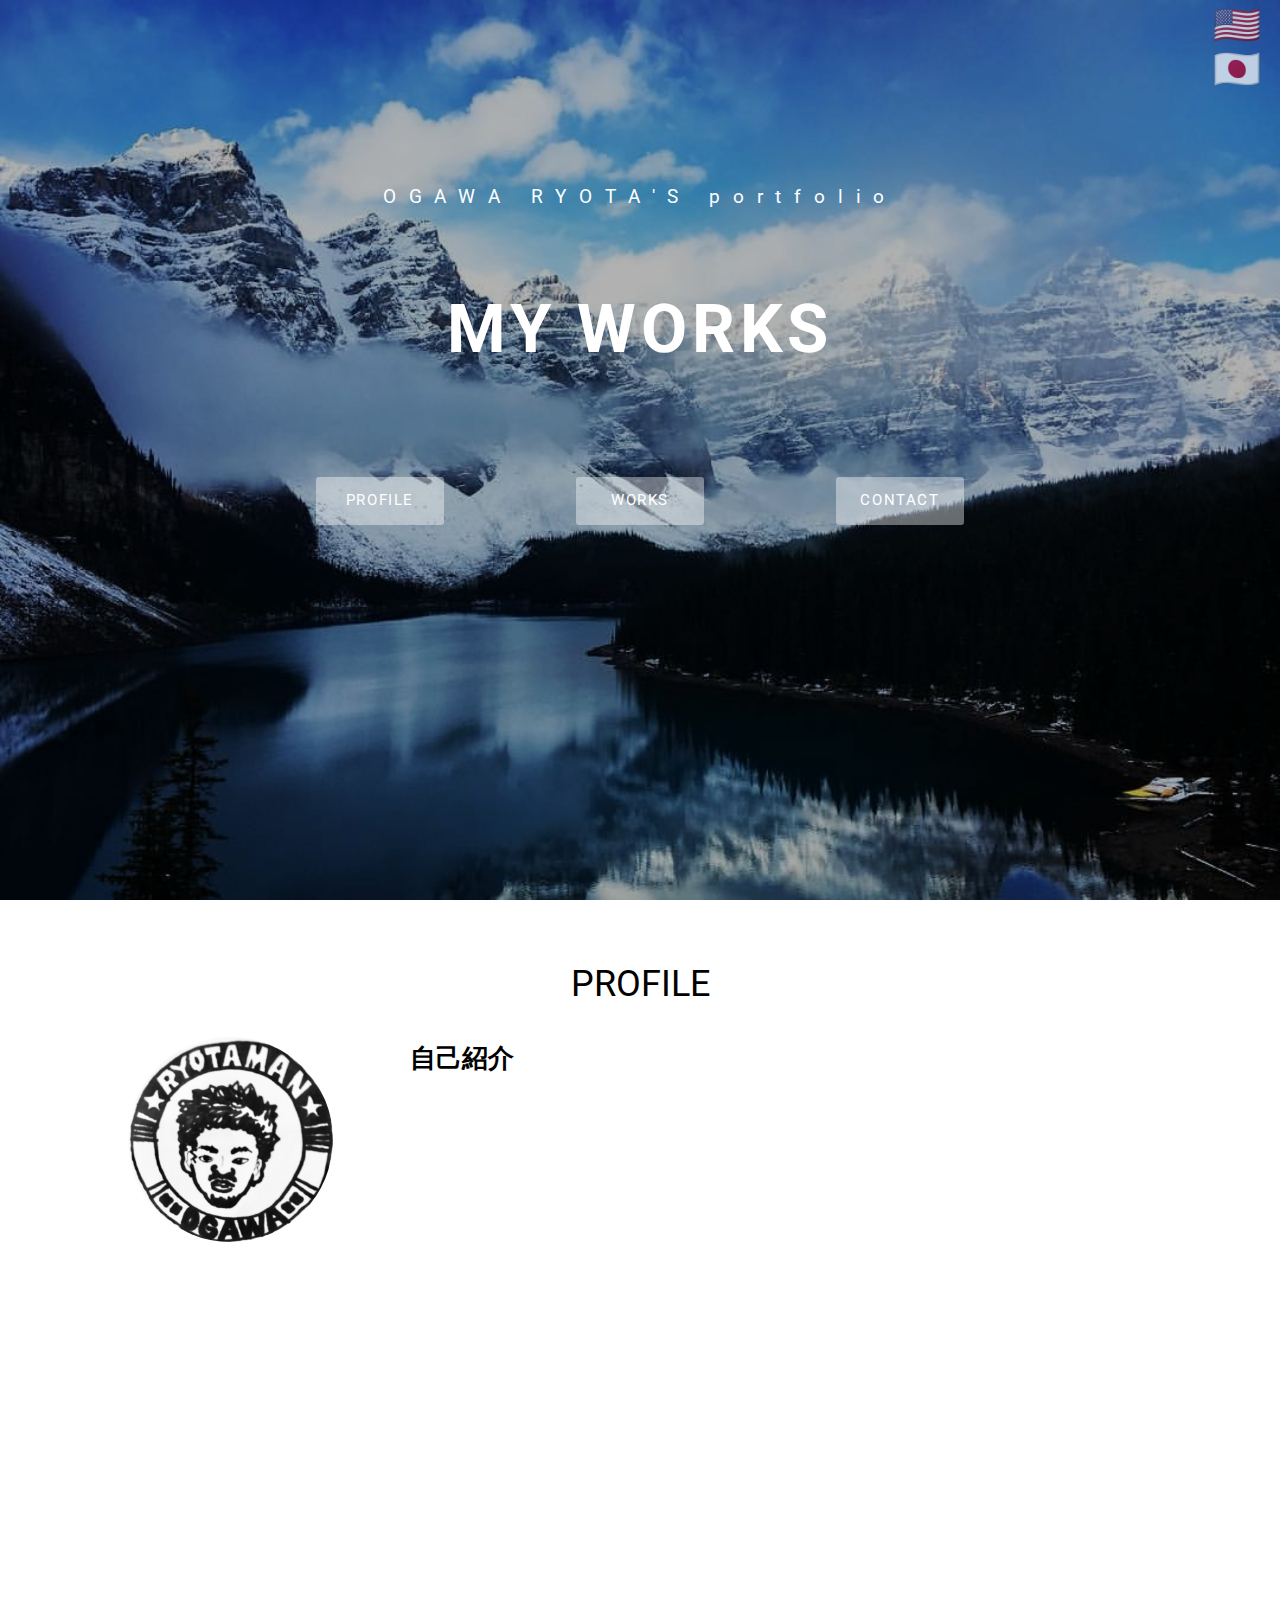
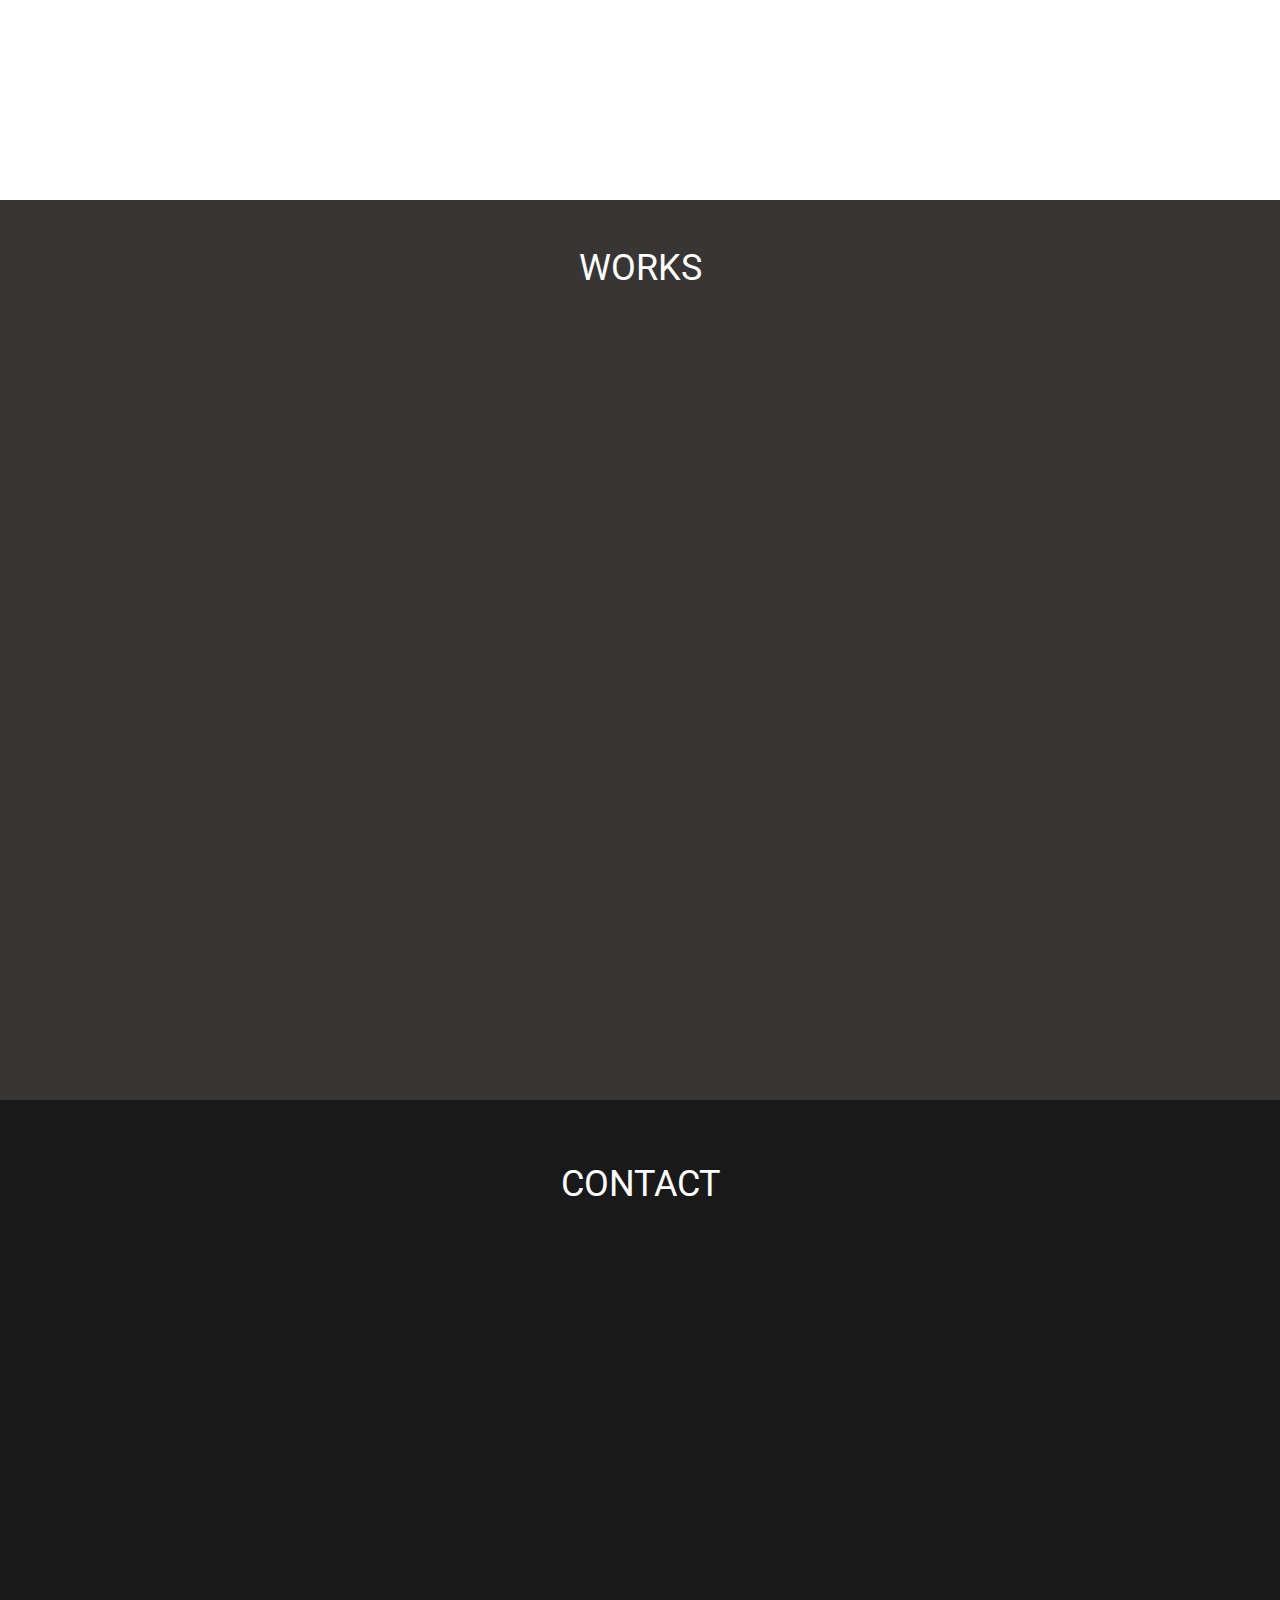
<file: index.html>
<!DOCTYPE html>
<html>
<head>
  <meta charset="UTF-8">
  <title>PortFolio</title>
  <link rel="stylesheet" href="https://use.fontawesome.com/releases/v5.6.3/css/all.css" integrity="sha384-UHRtZLI+pbxtHCWp1t77Bi1L4ZtiqrqD80Kn4Z8NTSRyMA2Fd33n5dQ8lWUE00s/" crossorigin="anonymous">
  <link href="https://fonts.googleapis.com/css?family=Roboto" rel="stylesheet">
  <link rel="stylesheet" href="normalize.css">
  <link rel="stylesheet" href="style.css">
  <meta name="viewport" content="width=device-width,initial-scale=1.0">
  <script type="text/javascript" src="portfolio.js"></script>
</head>
<body>
  <header class="header">
    <div class="langbtn">
      <a id="language" href="english.html">🇺🇸</a><br><a id="languageja" href="index.html">🇯🇵</a>
    </div>
    <div class="headercontent">
      <p class="pf-title">OGAWA RYOTA'S portfolio</p>
      <h1 class="site-title">MY WORKS</h1>
      <div class="buttons">
      <a class="button" href="#profile"><i class="far fa-user"></i>  PROFILE</a>
      <a class="button" href="#works"><i class="fas fa-desktop"></i>WORKS</a>
      <a class="button button-orange" href="#contact"><i class="far fa-envelope"></i>CONTACT</a>
      </div>
    </div>
  </header>

  <section class="profile" id="profile">
    <div class="secondtitle">
      <i class="far fa-user"></i>PROFILE
    </div>
    <div class="profilecontent">
      <div class="profileicon"></div>
      <div class="introduce">
        <h2 class="selfintroduce">自己紹介</h2>
              <div class="sentence js-animation">
              小川僚太と申します。<br><br>

          経歴：大阪府出身<br>
               2009年に大阪経済大学卒業。<br>
               6年1ヶ月間 京都中央信用金庫で勤務。<br>
               <br>
               御嶽山の噴火を期に、後悔のない人生の為に退職。<br>
               <br>
               カナダへのワーキングホリデーを行う。<br>
               日本人がいないレストランで皿洗いからシェフへとなる。<br>
               <br>
               帰国後は岐阜県の雪山で、パークディガーとして勤務。今の妻と出会う。<br>
               <br>
               愛知県で内装施工会社で勤務。<br>
               設計希望したが、営業に配属となった為に1年間の勤務の後、退職。<br><br>
               今までの経験と興味のあるPC業務で手に職が欲しいことよりプログラミングに興味を持つ。<br><br>
               過去に独学で挫折した経験もあり、友人に技術者もいなかったため、学校での学習を決意。<br><br>
               現在、TECH::EXPERTにてRuby on Rails中心にフルスタックエンジニアとなるべく学習中。<br>
        </div>
      </div>
      </div>
  </section>

  <section class="works" id="works">
      <div class="thiedtitle"><i class="fas fa-desktop"></i>WORKS</div>
  <div class="works-wrapper  js-animation">
    <div class="work-box">
      <img class="work-image" src="images/protfolio.png" alt="制作事例">
      <div class="work-description">
        MY WORKS<br>( HTML,CSS )<br><br><br>
        <a href="https://ryotaman213.github.io/" class="button button-ghost">WEB SITE</a>
      </div>
    </div>

    <div class="work-box">
      <img class="work-image" src="images/chat-space.png" alt="制作事例">
      <div class="work-description">
        chat-space<br>( Rails )<br><br><br>
        <a href="http://52.192.212.45/" class="button button-ghost">WEB SITE</a>
      </div>
    </div>

    <div class="work-box">
      <img class="work-image" src="images/repdiary.png" alt="制作事例">
      <div class="work-description">
        Rep Diary<br>( Rails )<br><br><font color="red">Coming Soon</font><br>
        <a href="https://github.com/Ryotaman213/repdialy" class="button button-ghost">READ MORE</a>
      </div>
    </div>

    <div class="work-box">
      <img class="work-image" src="images/trickgames.png" alt="制作事例">
      <div class="work-description">
        Trick Games<br>( SWIFT )<br><br><font color="red">Coming Soon</font><br>
        <a href="https://github.com/Ryotaman213/TrickGames" class="button button-ghost">READ MORE</a>
      </div>
    </div>
  </div>
  </section>

  <section class="contact" id="contact">
    <div class="contacttitle">
      <i class="far fa-envelope"></i>CONTACT
    </div>
    <div class="contacticon">
      <div class="iconbox js-animation">
        <a href="https://twitter.com/zzaE3lukiBGkkAC"><i class="fab fa-twitter-square"></i></a>
      </div>
      <div class="iconbox js-animation">
        <a href="https://www.instagram.com/ryotaman213/?hl=ja"><i class="fab fa-instagram"></i></a>
      </div>
      <div class="iconbox js-animation">
        <a href="mailto:ryotafreeman@gmail.com"><i class="far fa-envelope"></i></a>
      </div>
      <div class="iconbox js-animation">
        <a href="https://github.com/Ryotaman213"><i class="fab fa-github"></i></a>
      </div>
    </div>
  </section>

</body>
</html>
</file>
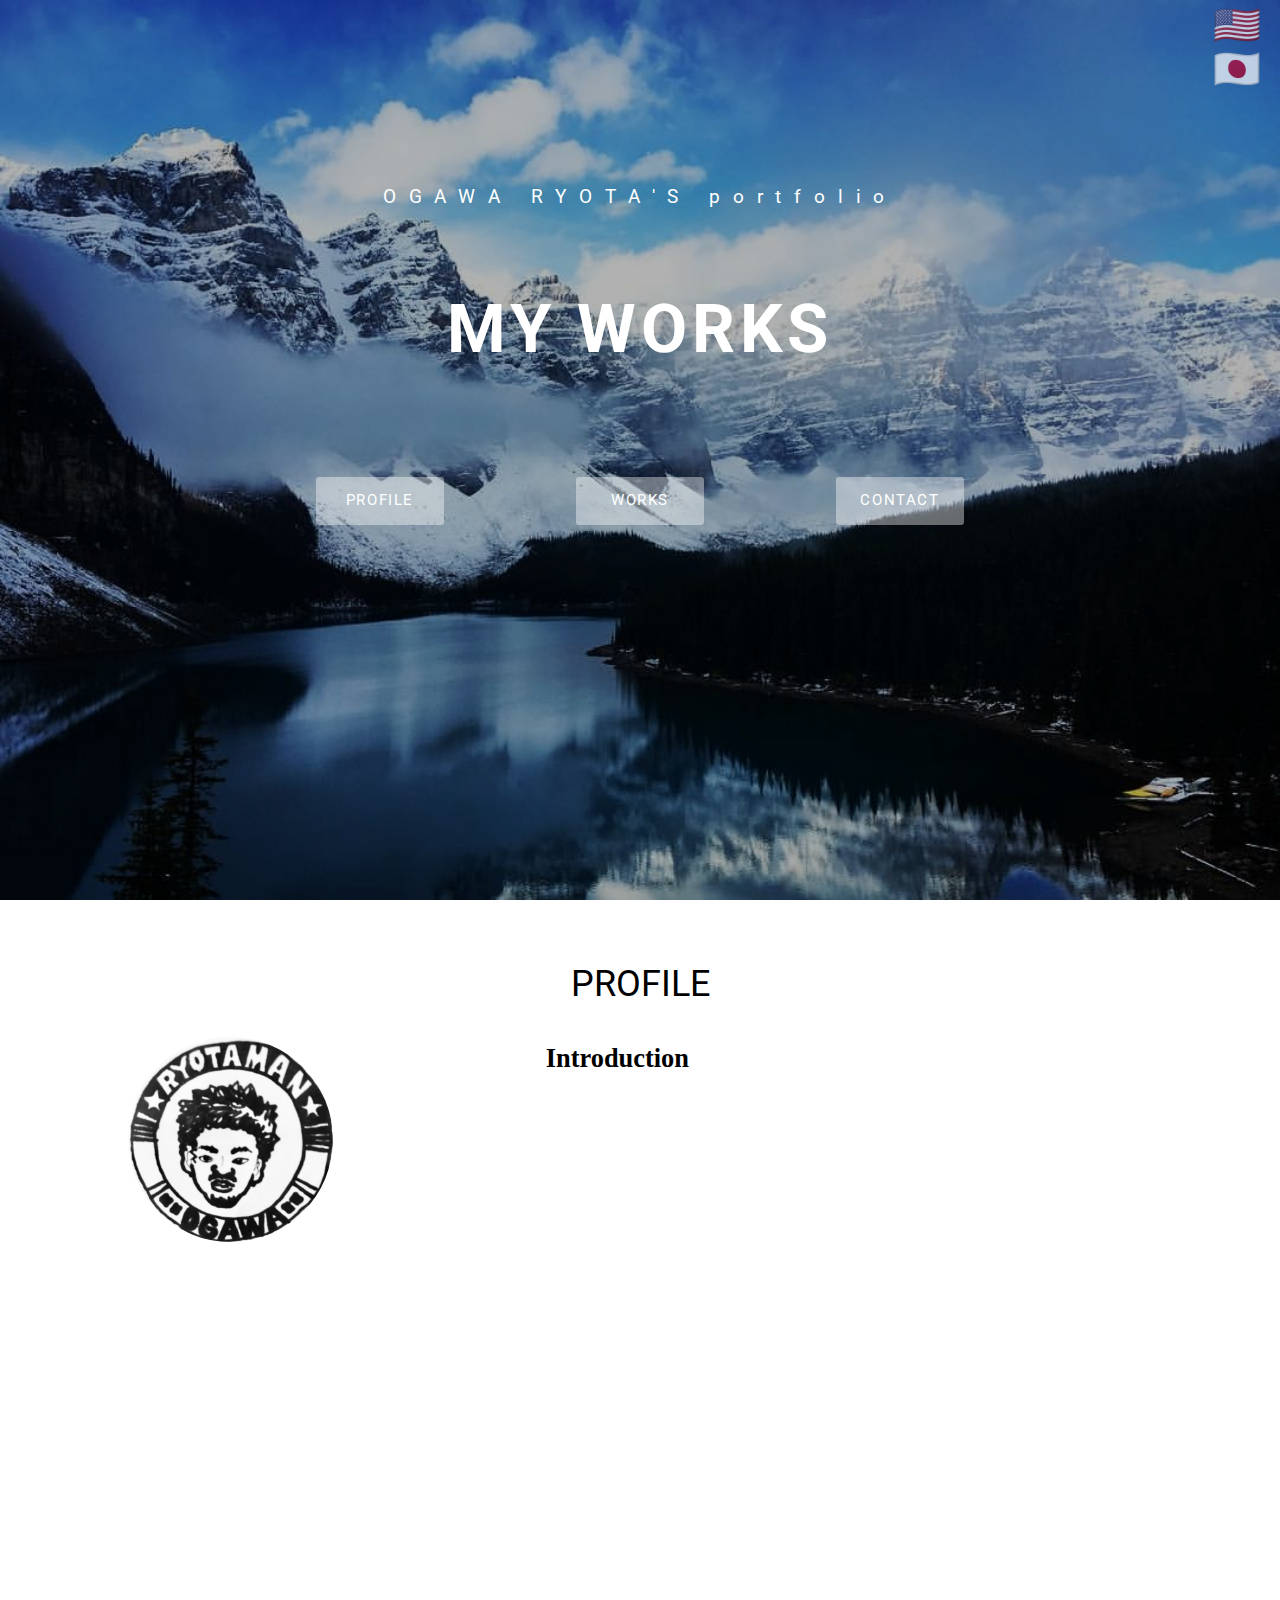
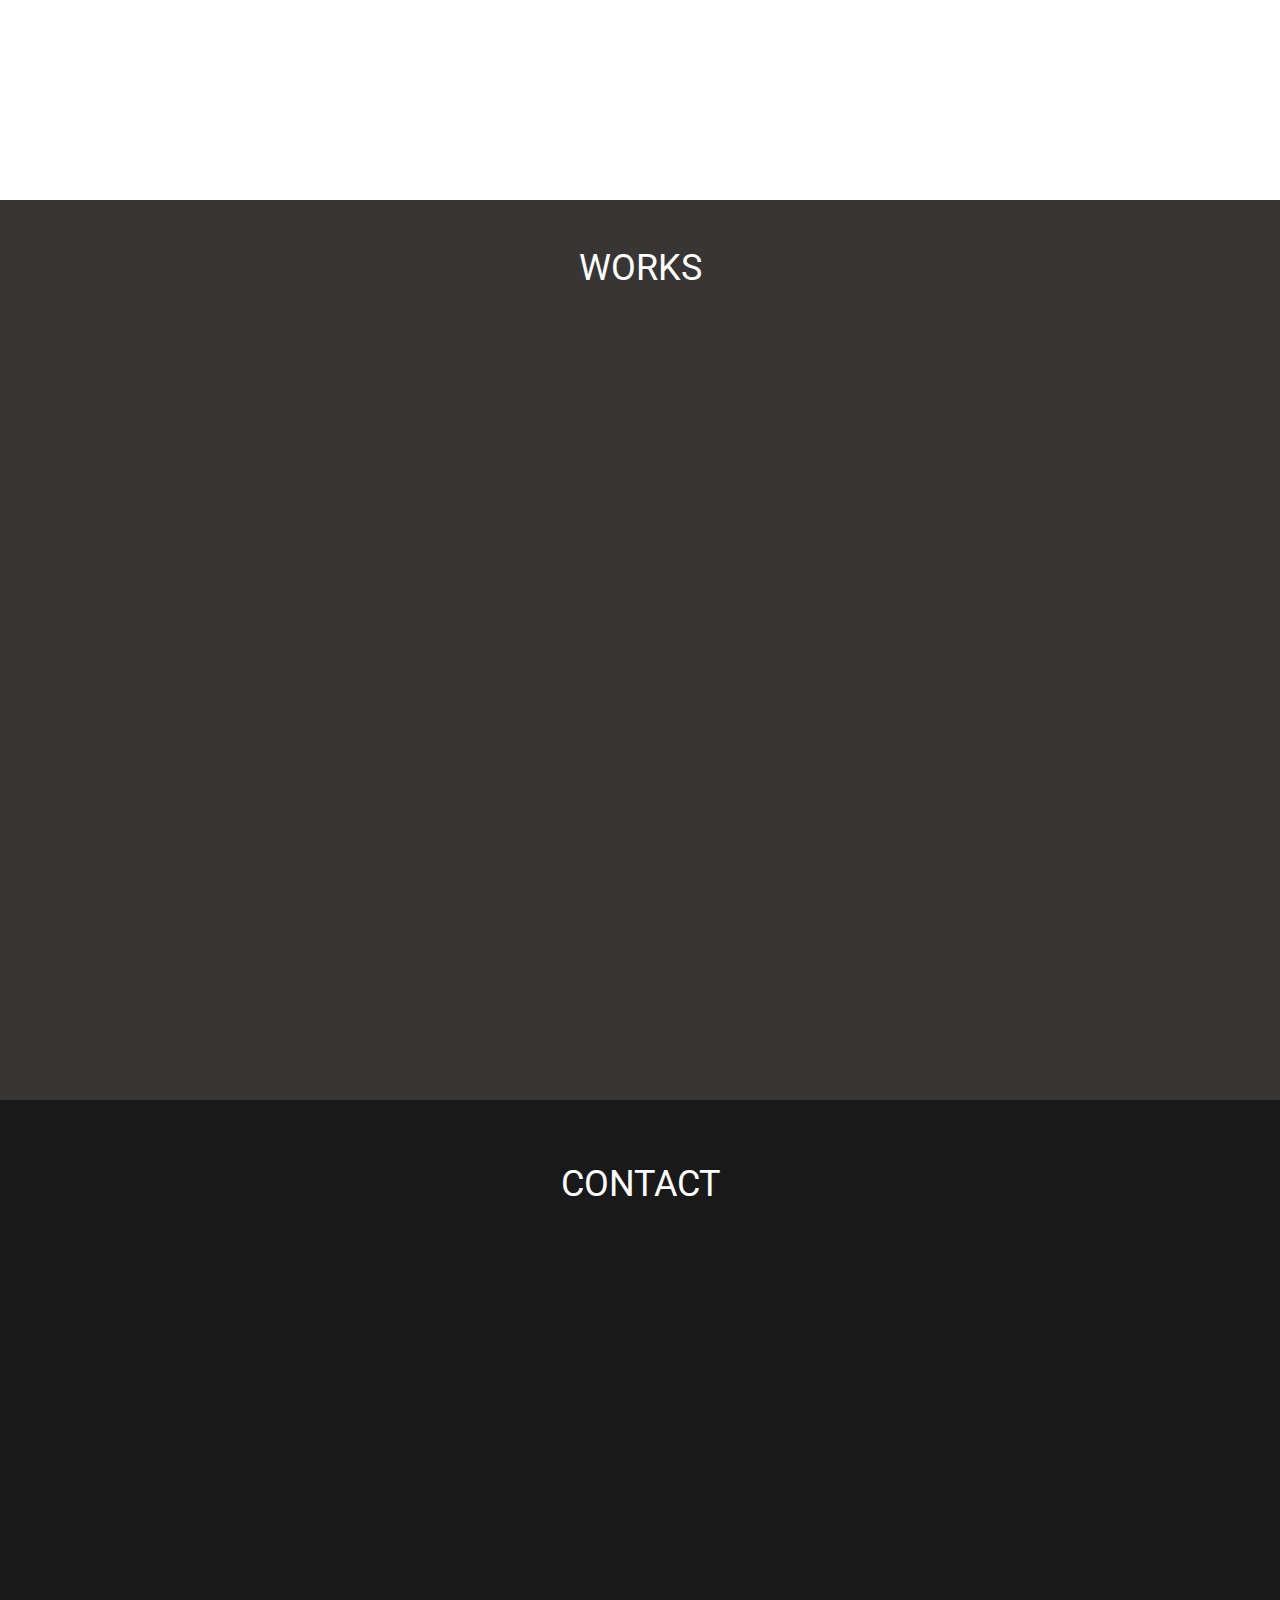
<file: english.html>
<!DOCTYPE html>
<html>
<head>
  <meta charset="UTF-8">
  <title>PortFolio</title>
  <link rel="stylesheet" href="https://use.fontawesome.com/releases/v5.6.3/css/all.css" integrity="sha384-UHRtZLI+pbxtHCWp1t77Bi1L4ZtiqrqD80Kn4Z8NTSRyMA2Fd33n5dQ8lWUE00s/" crossorigin="anonymous">
  <link href="https://fonts.googleapis.com/css?family=Roboto" rel="stylesheet">
  <link rel="stylesheet" href="normalize.css">
  <link rel="stylesheet" href="style.css">
  <meta name="viewport" content="width=device-width,initial-scale=1.0">
  <script type="text/javascript" src="portfolio.js"></script>
</head>
<body>
  <header class="header">
    <div class="langbtn">
      <a id="language" href="english.html">🇺🇸</a><br><a id="languageja" href="index.html">🇯🇵</a>
    </div>
    <div class="headercontent">
      <p class="pf-title">OGAWA RYOTA'S portfolio</p>
      <h1 class="site-title">MY WORKS</h1>
      <div class="buttons">
      <a class="button" href="#profile"><i class="far fa-user"></i>  PROFILE</a>
      <a class="button" href="#works"><i class="fas fa-desktop"></i>WORKS</a>
      <a class="button button-orange" href="#contact"><i class="far fa-envelope"></i>CONTACT</a>
      </div>
    </div>
  </header>

  <section class="profile" id="profile">
    <div class="secondtitle">
      <i class="far fa-user"></i>PROFILE
    </div>
    <div class="profilecontent">
      <div class="profileicon"></div>
    <div class="introduce">
      <h2 class="selfintroduce">Introduction</h2>
            <div class="sentence js-animation">
            I am Ryota Ogawa.<br><br>

        Career：From OSAKA<br>
             I graduated from Osaka University of Economics in 2009.<br>
             I'd worked at Kyoto Chuo Shinkin Bank for 6years and 1month.<br>
             <br>
             I quited my job because of an eruption of Ontake Mountain<br>
             <br>
             After that, I did Working Holiday to Canada.<br>
             And then, I became a chef from dishwasher.<br>
             <br>
             When I back to Japan, I worked at Ski Resort in Gifu perf.
             I met my wife then.<br>
             <br>
             Worked at a conpany as interior work in Aich pref.<br>
             I wanted to do interior design by PC but I'was assignmented to sales.<br><br>
             From my history and experience, I've been interested in programming.<br><br>
             I'd failed self‐education so I decide to study at school.<br><br>
             Currently,I'm studying at TECH::EXPERT with Ruby on Rails for full-stack enginner.<br>
      </div>
    </div>
  </section>

  <section class="works" id="works">
      <div class="thiedtitle"><i class="fas fa-desktop"></i>WORKS</div>
  <div class="works-wrapper  js-animation">
    <div class="work-box">
      <img class="work-image" src="images/protfolio.png" alt="制作事例">
      <div class="work-description">
        MY WORKS<br>( HTML,CSS )<br><br><br>
        <a href="https://ryotaman213.github.io/" class="button button-ghost">WEB SITE</a>
      </div>
    </div>

    <div class="work-box">
      <img class="work-image" src="images/chat-space.png" alt="制作事例">
      <div class="work-description">
        chat-space<br>( Rails )<br><br><br>
        <a href="http://52.192.212.45/" class="button button-ghost">WEB SITE</a>
      </div>
    </div>

    <div class="work-box">
      <img class="work-image" src="images/repdiary.png" alt="制作事例">
      <div class="work-description">
        Rep Diary<br>( Rails )<br><br><font color="red">Coming Soon</font><br>
        <a href="https://github.com/Ryotaman213/repdialy" class="button button-ghost">READ MORE</a>
      </div>
    </div>

    <div class="work-box">
      <img class="work-image" src="images/trickgames.png" alt="制作事例">
      <div class="work-description">
        Trick Games<br>( SWIFT )<br><br><font color="red">Coming Soon</font><br>
        <a href="https://github.com/Ryotaman213/TrickGames" class="button button-ghost">READ MORE</a>
      </div>
    </div>
  </div>
  </section>

  <section class="contact" id="contact">
    <div class="contacttitle">
      <i class="far fa-envelope"></i>CONTACT
    </div>
    <div class="contacticon">
      <div class="iconbox js-animation">
        <a href="https://twitter.com/zzaE3lukiBGkkAC"><i class="fab fa-twitter-square"></i></a>
      </div>
      <div class="iconbox js-animation">
        <a href="https://www.instagram.com/ryotaman213/?hl=ja"><i class="fab fa-instagram"></i></a>
      </div>
      <div class="iconbox js-animation">
        <a href="mailto:ryotafreeman@gmail.com"><i class="far fa-envelope"></i></a>
      </div>
      <div class="iconbox js-animation">
        <a href="https://github.com/Ryotaman213"><i class="fab fa-github"></i></a>
      </div>
    </div>
  </section>

</body>
</html>
</file>
<file: style.css>
* {
    box-sizing: border-box;
}



.header {
  height: 100vh;
  background: url('images/IMG_0385.JPG');
  background-size: cover;
}
.headercontent {
  height: 100%;
  width: 100vw;
  background-color: rgba(0, 0, 0, 0.3);
  text-align: center;
  padding-top: 10%;
}

.pf-title {
  letter-spacing: 0.8rem;
  font-size: calc(1rem + 0.25vw);
  color: white;
  font-family: 'Roboto', sans-serif;
  padding-top: 3%;
}

.site-title {
  letter-spacing: 0.3rem;
  font-size: calc(4rem + 0.25vw);
  padding-top: 3%;
  font-family: 'Roboto', sans-serif;
  color: white;
}

.site-description {
  letter-spacing: 0.3rem;
  font-size: calc(1.2rem + 0.25vw);
  color: white;
}


.button {
    display: inline-block;
    width: 8rem;
    padding: 15px;
    margin: 5%;
    border-radius: 3px;
    background-color: rgba(255, 255, 255, 0.4);
    color: #fff;
    text-decoration: none;
    letter-spacing: 0.1rem;
    font-size: calc(0.7rem + 0.3vw);
    font-family: 'Roboto', sans-serif;
}

.profile {
  height: 100vh;
}

.profilecontent {
  width:80%;
  margin: 0 auto;
}

.secondtitle {
  font-size: calc(2rem + 0.3vw);
  text-align: center;
  font-family: 'Roboto', sans-serif;
  padding-top: 5%;
}

.introduce {
  padding-top: 1rem;
  font-size: calc(0.3rem + 1vw);
  float: right;
  text-align: left;
}

.profileicon {
  margin-top: 2rem;
    width: 20%;
    height: 0;
    /* (画像の高さ / 画像の横幅) × 100 */
  padding-top: 20%;
  border-radius: 50%;
  background: url('images/IMG_0387.jpg');
  background-size: cover;
  float: left;
  font-family: 'Roboto', sans-serif;
}
.selfintroduce {

}
.sentence {
  font-size: calc(0.3rem + 1vw);
  float: right;
  text-align: left;
}


.works {
  height: 100vh;
  background-color: #383634;
  padding-top: 3rem;
  color: white;
  text-align: center;
}

.thiedtitle {
  font-size: calc(2rem + 0.3vw);
  text-align: center;
  font-family: 'Roboto', sans-serif;
}

.works-wrapper {
  display: table;
  width: 98%;
  margin: 2rem auto 0;
  table-layout: fixed;
}

.work-box {
  display: table-cell;
  background-color: rgba(100, 100, 100, 0.3);
  border: 1px solid #333;
}

.work-image {
  display: block;
  width: 100%;
}

.work-description {
  margin: 1rem 0;
  font-size: calc(0.5rem + 1vw);
}

.work-description .button {
  width: 60%;
  margin-top: 3rem;
  padding:0.2rem;
  font-size: calc(0.1rem + 1vw);
  word-wrap:break-word;
}

.button-ghost {
  border: 2px solid #fff;
  background-color: rgba(255, 255, 255, 0.15);
}

.contact {
  height: 100vh;
  background-color: rgba(0, 0, 0, 0.9);
  color: white;
}

.contacttitle {
  font-size: calc(2rem + 0.3vw);
  text-align: center;
  font-family: 'Roboto', sans-serif;
  padding-top: 5%;
}

.contacticon {
  font-size: calc(1rem + 8vw);
  text-align: center;
  font-family: 'Roboto', sans-serif;
  display: table;
  margin:12rem auto 0;
  table-layout: fixed;
  border-collapse: separate;
  border-spacing: calc(1rem + 5vw) 0;
}

.iconbox {
  display: table-cell;
}

a {
color:white;
}

a:hover {
color:gray;
text-decoration:underline;
}

.js-animation {
  opacity: 0;
  visibility: hidden;
  transform: translateY(40px);
  transition: all 1s;
}
.js-animation.is-show {
  opacity: 1;
  visibility: visible;
  transform: translateY(0px);
}

#language {
  text-decoration: none;
}

#languageja {
  text-decoration: none;
}
.langbtn {
  font-size: calc(0.4rem + 2.5vw);
  float: right;
  position: fixed;
  right: calc(0.4rem + 1vw);
  top: 0.2rem;
  opacity: 0.7;
}
</file>
